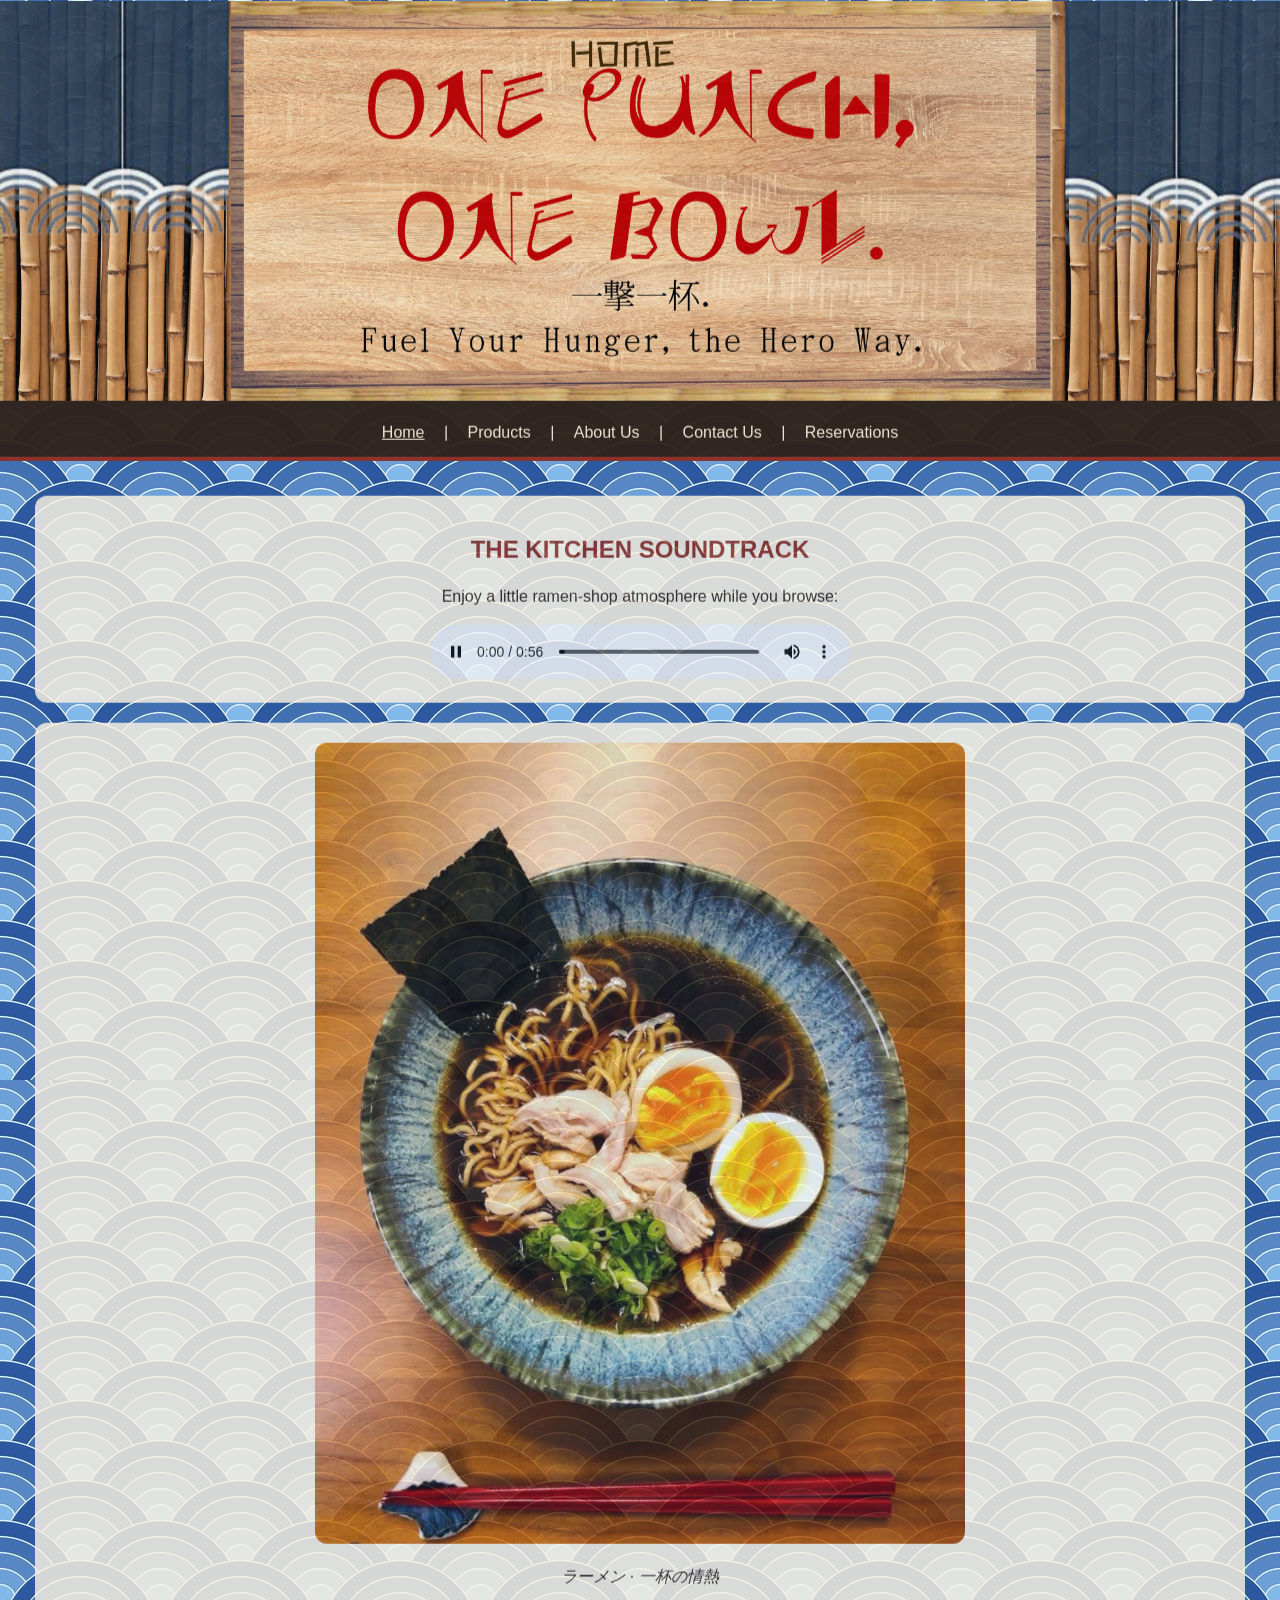
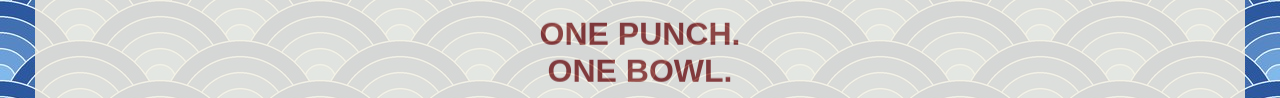
<file: index.html>
<!doctype html>
<html lang="en">
<meta charset="utf-8">
<meta http-equiv="refresh" content="0; url=home.html">
<link rel="canonical" href="home.html">
<title>Redirecting to the home page</title>
<p><a href="home.html">Go to the home page</a></p>
</html>
</file>
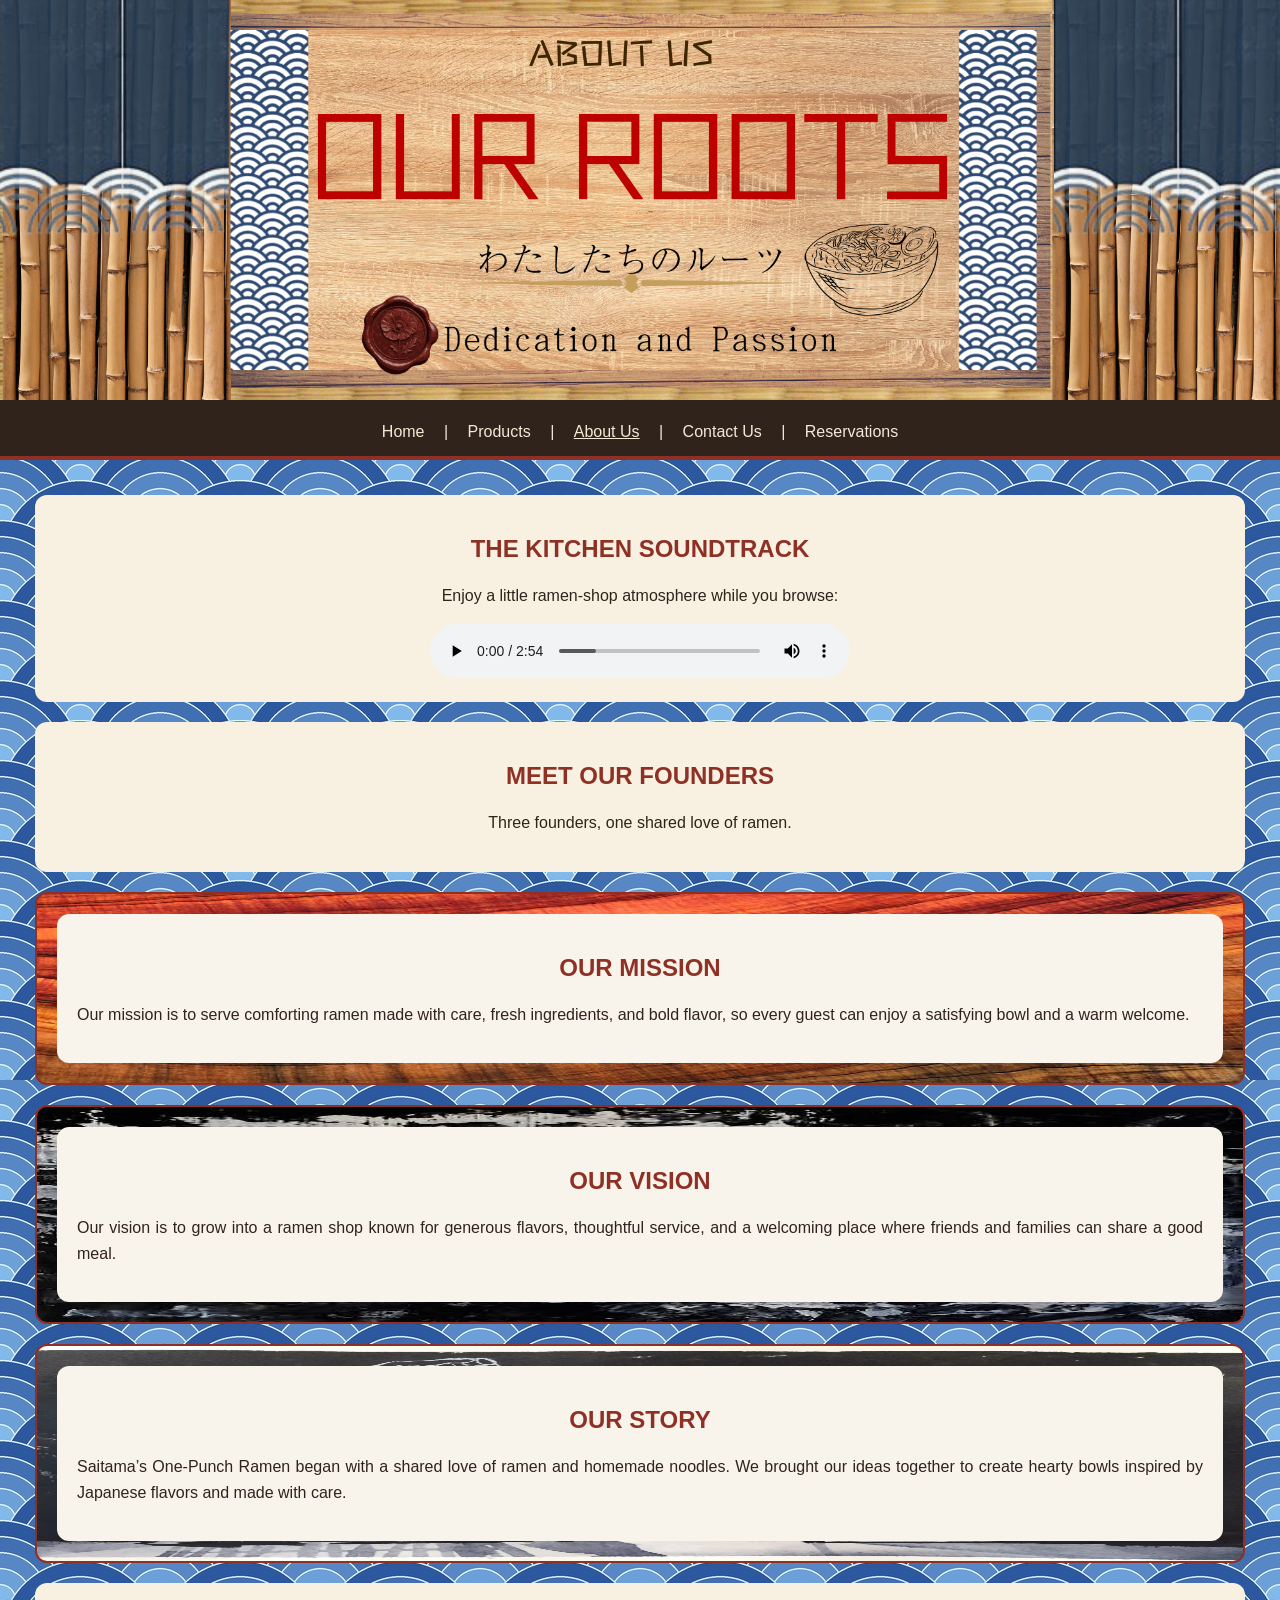
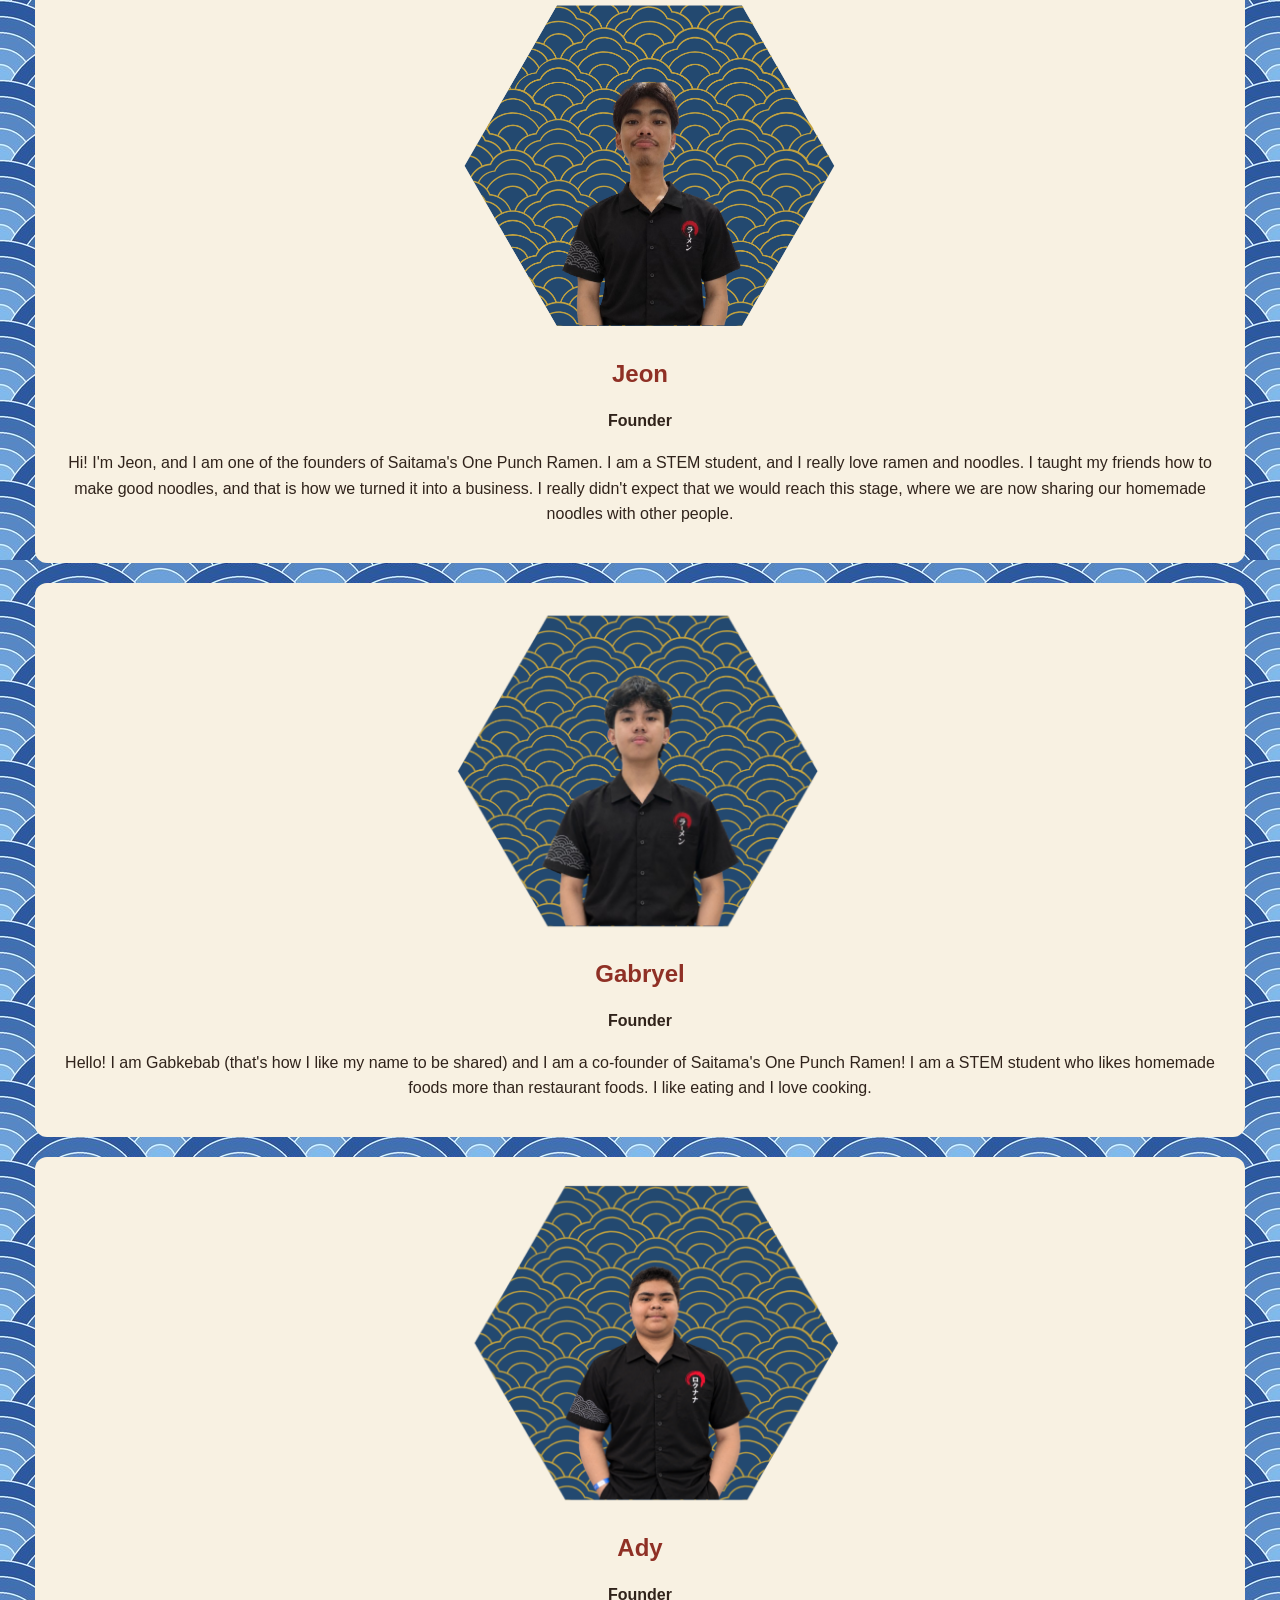
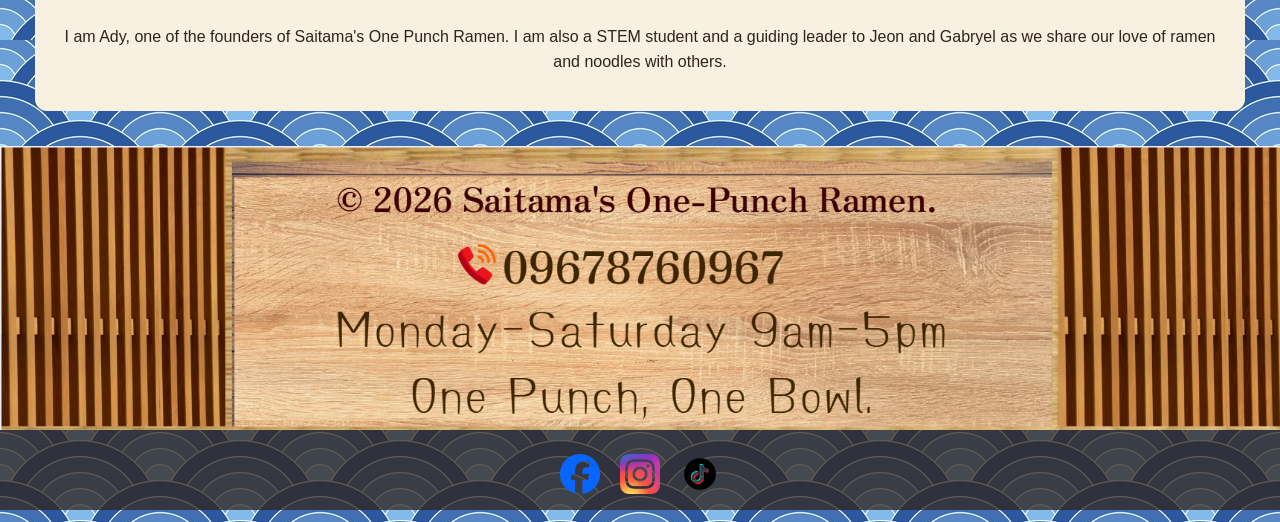
<file: about.html>
<!DOCTYPE html>
<html lang="en">
<head>
    <meta charset="UTF-8">
    <meta name="viewport" content="width=1024, initial-scale=1.0">
    <title>About Us | Saitama’s One-Punch Ramen</title>
    <link rel="stylesheet" href="styles.css">
</head>
<body class="with-background">
    <header id="top" class="theme-about">
        <h1><img class="banner" src="theydontknowboutus.png" alt="About Us: Our Roots"></h1>
        <nav>
            <a class="nav-link" href="home.html">Home</a> |
            <a class="nav-link" href="products.html">Products</a> |
            <a class="nav-link" href="about.html"><u>About Us</u></a> |
            <a class="nav-link" href="contactus.html">Contact Us</a> |
            <a class="nav-link" href="reservation.html">Reservations</a>
        </nav>
        <hr class="header-rule">
    </header>

    <main class="theme-about">
  <section>
            <h2 id="audio-heading">THE KITCHEN SOUNDTRACK</h2>
            <p>Enjoy a little ramen-shop atmosphere while you browse:</p>
            <audio controls autoplay loop>
                <source src="about.mp3" type="audio/mpeg">
            </audio>
        </section>
        <section class="profile">
            <h2>MEET OUR FOUNDERS</h2>
            <p>Three founders, one shared love of ramen.</p>
        </section>

        <section class="story-card mission-card">
            <div class="story-text">
                <h2>OUR MISSION</h2>
                <p>Our mission is to serve comforting ramen made with care, fresh ingredients, and bold flavor, so every guest can enjoy a satisfying bowl and a warm welcome.</p>
            </div>
        </section>

        <section class="story-card vision-card">
            <div class="story-text">
                <h2>OUR VISION</h2>
                <p>Our vision is to grow into a ramen shop known for generous flavors, thoughtful service, and a welcoming place where friends and families can share a good meal.</p>
            </div>
        </section>

        <section class="story-card story-image-card">
            <div class="story-text">
                <h2>OUR STORY</h2>
                <p>Saitama’s One-Punch Ramen began with a shared love of ramen and homemade noodles. We brought our ideas together to create hearty bowls inspired by Japanese flavors and made with care.</p>
            </div>
        </section>

        <section class="profile">
            <img class="team-photo" src="jeon.png" alt="Jeon">
            <h2>Jeon</h2>
            <p><b>Founder</b></p>
            <p>Hi! I'm Jeon, and I am one of the founders of Saitama's One Punch Ramen. I am a STEM student, and I really love ramen and noodles. I taught my friends how to make good noodles, and that is how we turned it into a business. I really didn't expect that we would reach this stage, where we are now sharing our homemade noodles with other people.</p>
        </section>

        <section class="profile">
            <img class="team-photo" src="gab.png" alt="Gabryel">
            <h2>Gabryel</h2>
            <p><b>Founder</b></p>
            <p>Hello! I am Gabkebab (that's how I like my name to be shared) and I am a co-founder of Saitama's One Punch Ramen! I am a STEM student who likes homemade foods more than restaurant foods. I like eating and I love cooking.</p>
        </section>

        <section class="profile">
            <img class="team-photo" src="adycute.png" alt="Ady">
            <h2>Ady</h2>
            <p><b>Founder</b></p>
            <p>I am Ady, one of the founders of Saitama's One Punch Ramen. I am also a STEM student and a guiding leader to Jeon and Gabryel as we share our love of ramen and noodles with others.</p>
        </section>
    </main>

    <footer>
        <img class="banner" src="footer.png" alt="© 2026 Saitama’s One-Punch Ramen. Call 09678760967. Open Monday to Saturday, 9am to 5pm. One Punch, One Bowl.">
        <p class="social-links">
            <a href="https://www.facebook.com/profile.php?id=61596126935821" target="_blank"><img class="social-icon" src="fb.png" alt="Facebook"></a>
            <a href="https://www.instagram.com/sopramenn/" target="_blank"><img class="social-icon" src="ig.png" alt="Instagram"></a>
            <a href="https://www.tiktok.com/@saitamasonepunchramen?_r=1&amp;_t=ZS-9BAO5ym39U5" target="_blank"><img class="social-icon" src="tt.png" alt="TikTok"></a>
        </p>
    </footer>
</body>
</html>
</file>
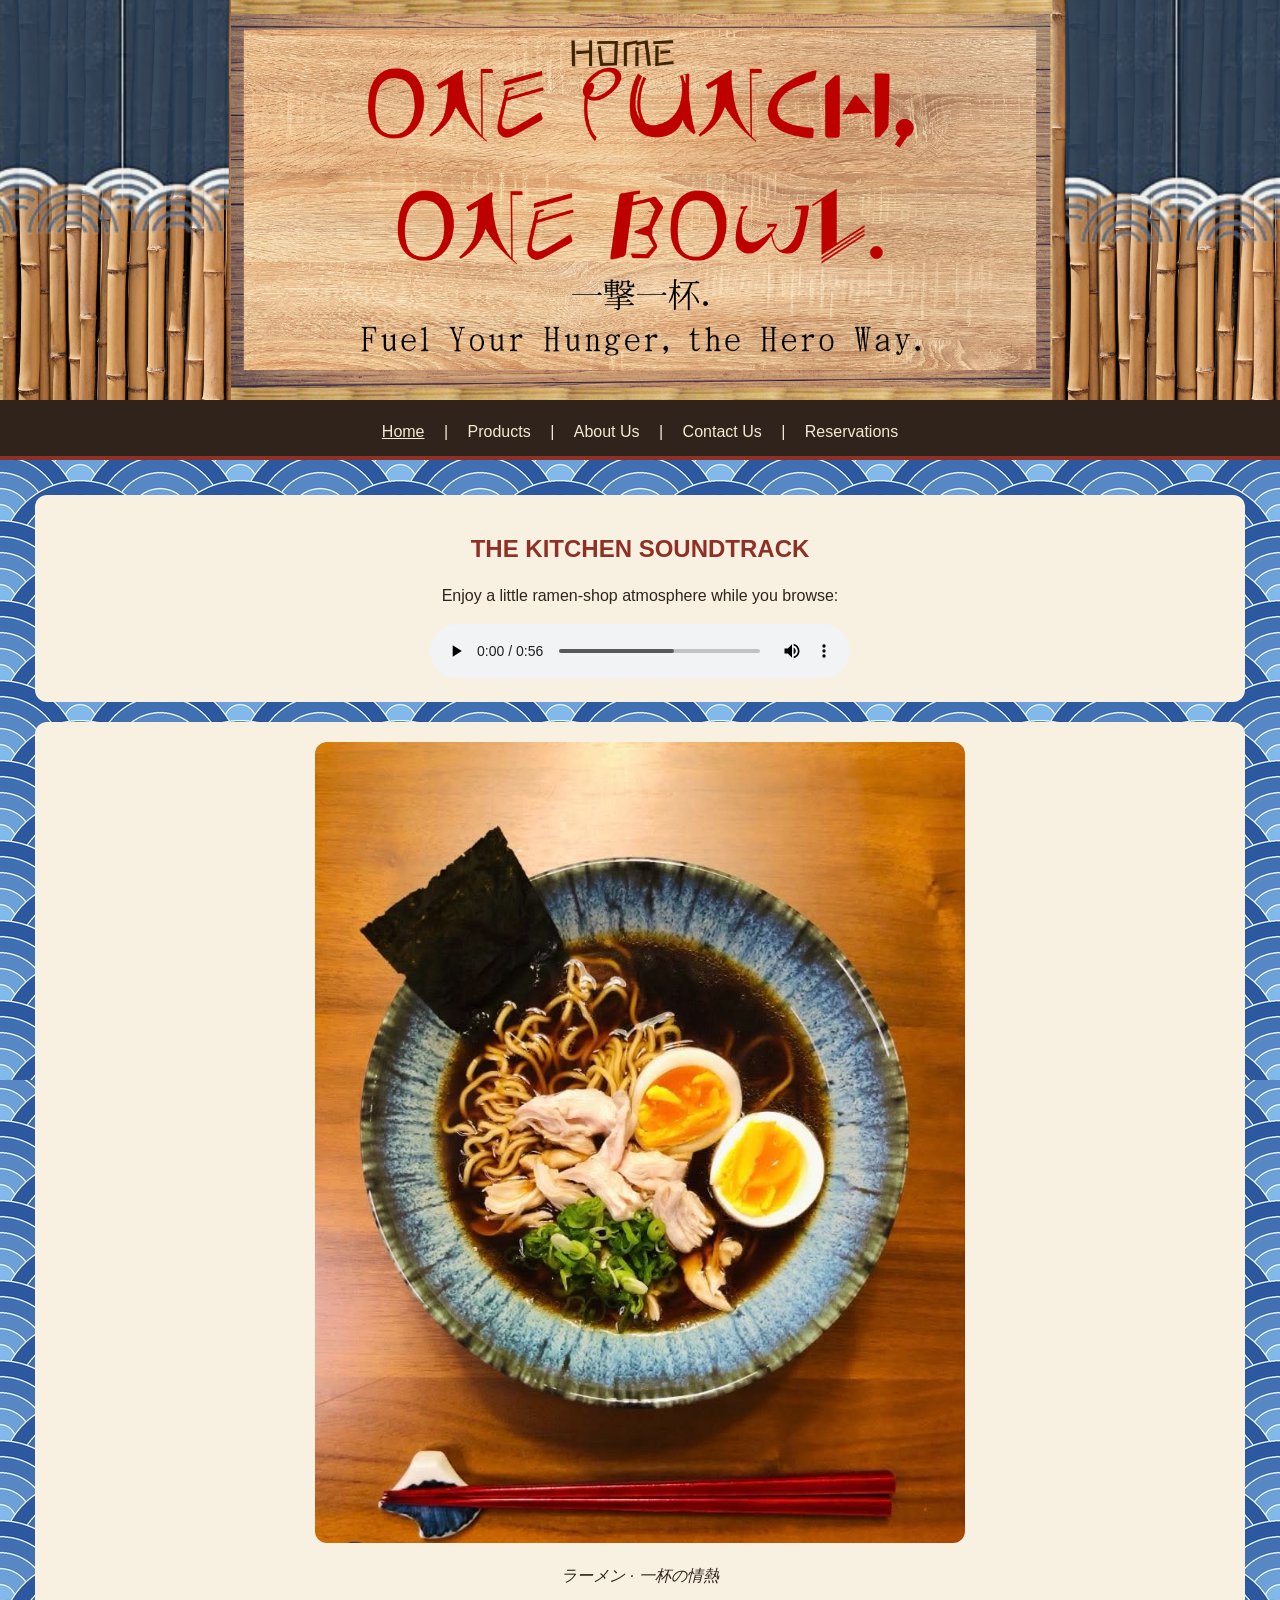
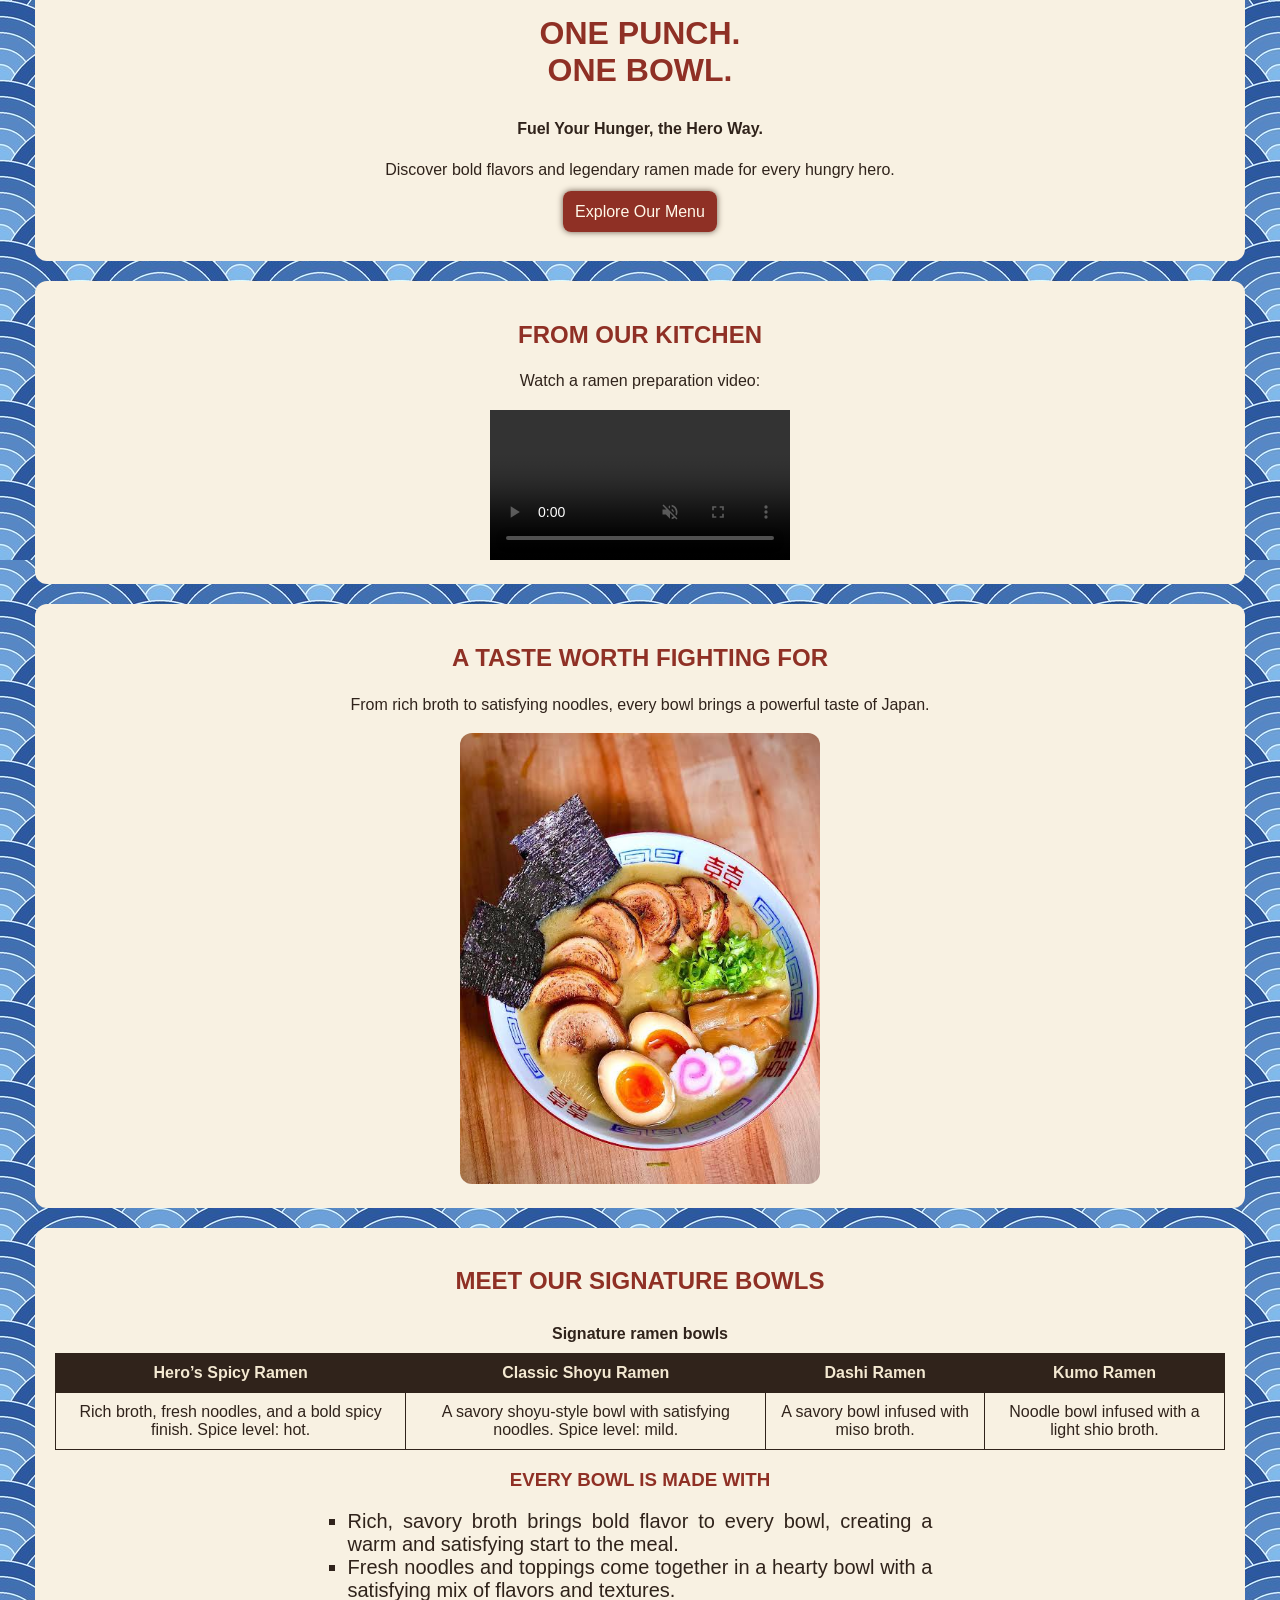
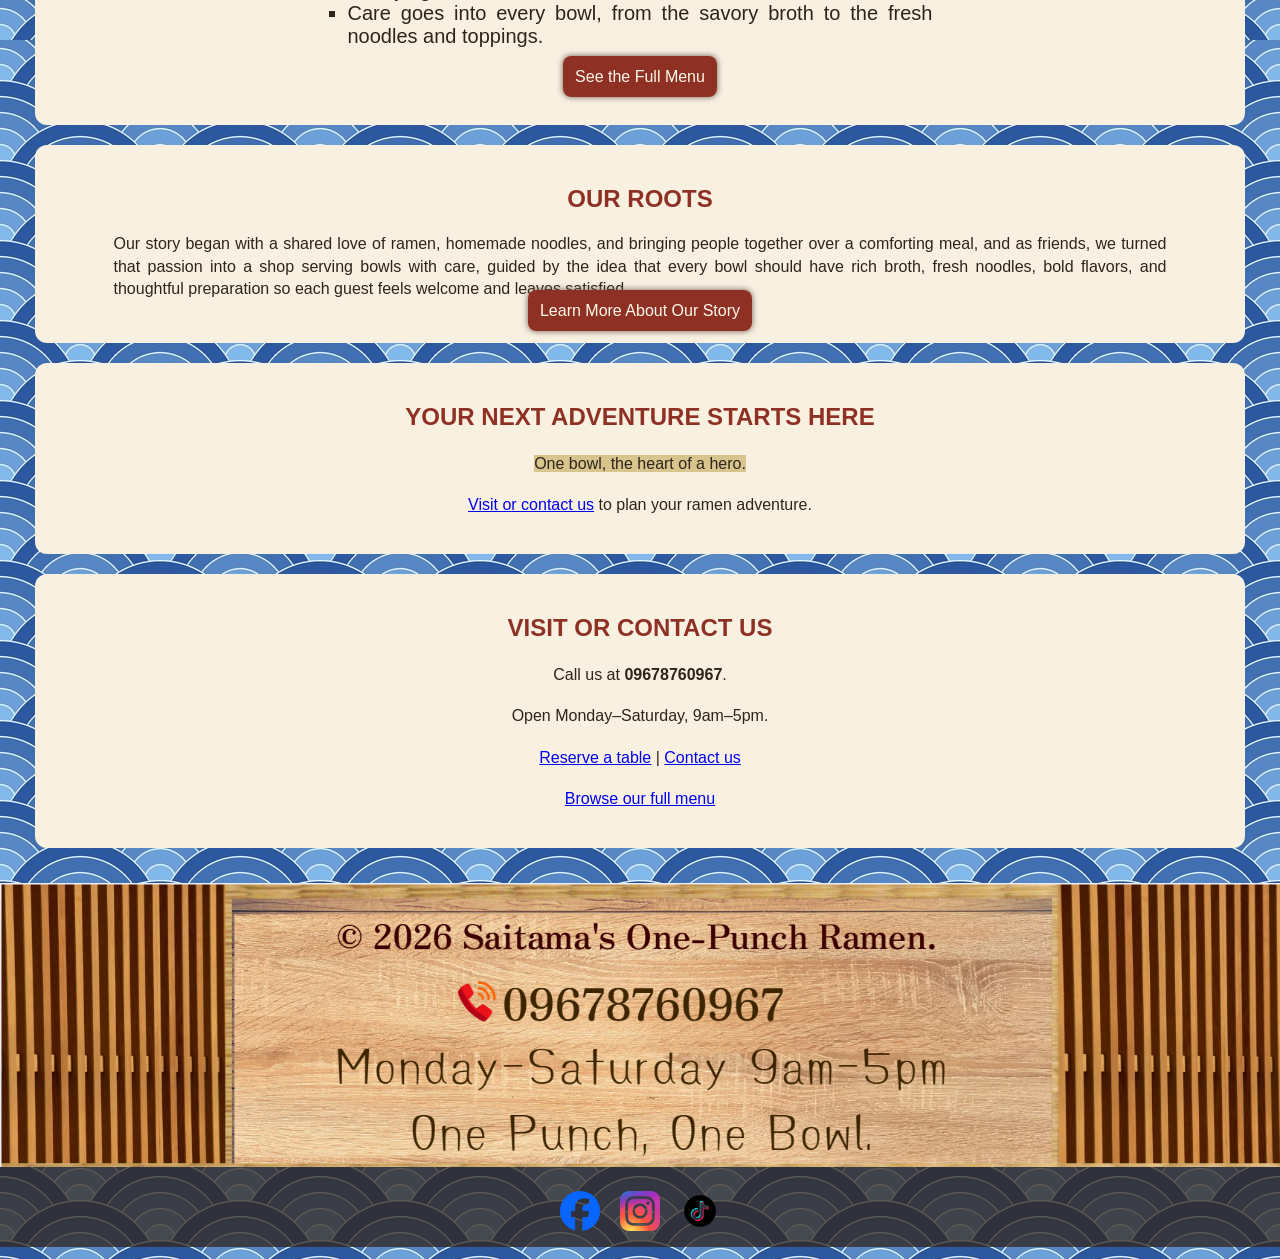
<file: home.html>
<!DOCTYPE html>
<html lang="en">
<head>
    <meta charset="UTF-8">
    <meta name="viewport" content="width=1024, initial-scale=1.0">
    <title>Saitama’s One-Punch Ramen | Home</title>
    <link rel="stylesheet" href="styles.css">
</head>
<body id="home-page" class="with-background">
    <header id="top" class="theme-home">
        <h1><img class="banner" src="home.png" alt="Saitama’s One-Punch Ramen"></h1>
        <nav>
            <a class="nav-link" href="home.html"><u>Home</u></a> |
            <a class="nav-link" href="products.html">Products</a> |
            <a class="nav-link" href="about.html">About Us</a> |
            <a class="nav-link" href="contactus.html">Contact Us</a> |
            <a class="nav-link" href="reservation.html">Reservations</a>
        </nav>
        <hr class="header-rule">
    </header>
<main id="home-content" class="theme-home">
        <section>
            <h2 id="audio-heading">THE KITCHEN SOUNDTRACK</h2>
            <p>Enjoy a little ramen-shop atmosphere while you browse:</p>
            <audio controls autoplay loop>
                <source src="home.mp3" type="audio/mpeg">
            </audio>
        </section>
        <section id="welcome">
            <img class="hero-photo" src="dashi.jpg" alt="A bowl of Dashi Ramen">
            <p><em>ラーメン · 一杯の情熱</em></p>
            <h2 id="welcome-heading">ONE PUNCH.<br>ONE BOWL.</h2>
            <p><strong>Fuel Your Hunger, the Hero Way.</strong></p>
            <p>Discover bold flavors and legendary ramen made for every hungry hero.</p>
            <p><a class="button" href="#menu">Explore Our Menu</a></p>
        </section>
  <section>
            <h2 id="video-heading">FROM OUR KITCHEN</h2>
            <p>Watch a ramen preparation video:</p>
            <video controls muted autoplay loop>
                <source src="prep.mp4" type="video/mp4">
            </video>
        </section>

        <section id="taste">
            <h2>A TASTE WORTH FIGHTING FOR</h2>
            <p>From rich broth to satisfying noodles, every bowl brings a powerful taste of Japan.</p>
            <img class="section-photo" src="naruto.jpg" alt="A bowl of Kumo Ramen">
        </section>

        <section id="menu">
            <h2>MEET OUR SIGNATURE BOWLS</h2>
	    <div>
            <table>
                <caption><b>Signature ramen bowls</b></caption>
                <thead>
                    <tr>
                        <th class="table-heading">Hero’s Spicy Ramen</th>
                        <th class="table-heading">Classic Shoyu Ramen</th>
			<th class="table-heading">Dashi Ramen</th>
			<th class="table-heading">Kumo Ramen</th>
                    </tr>
                </thead>
                <tbody>
                    <tr> 
                        <td>Rich broth, fresh noodles, and a bold spicy finish. Spice level: hot.</td>
                        <td>A savory shoyu-style bowl with satisfying noodles. Spice level: mild.</td>
			<td>A savory bowl infused with miso broth.</td>
			<td>Noodle bowl infused with a light shio broth.</td>

			
                    </tr>
                </tbody>
            </table>
	    </div>

            <h3>EVERY BOWL IS MADE WITH</h3>
	<ul>
                <li>Rich, savory broth brings bold flavor to every bowl, creating a warm and satisfying start to the meal.</li>
                <li>Fresh noodles and toppings come together in a hearty bowl with a satisfying mix of flavors and textures.</li>
                <li>Care goes into every bowl, from the savory broth to the fresh noodles and toppings.</li>
            </ul>

            <p><a class="button" href="products.html">See the Full Menu</a></p>
        </section>

        <section id="about">
            <h2>OUR ROOTS</h2>
            <p>Our story began with a shared love of ramen, homemade noodles, and bringing people together over a comforting meal, and as friends, we turned that passion into a shop serving bowls with care, guided by the idea that every bowl should have rich broth, fresh noodles, bold flavors, and thoughtful preparation so each guest feels welcome and leaves satisfied.</p>
            <p><a class="button" href="about.html">Learn More About Our Story</a></p>
        </section>

        <section id="adventure">
            <h2>YOUR NEXT ADVENTURE STARTS HERE</h2>
            <p><mark>One bowl, the heart of a hero.</mark></p>
            <p><a href="contactus.html">Visit or contact us</a> to plan your ramen adventure.</p>
        </section>

        <section id="contact">
            <h2>VISIT OR CONTACT US</h2>
            <p>Call us at <strong>09678760967</strong>.</p>
            <p>Open Monday–Saturday, 9am–5pm.</p>
            <p><a href="reservation.html">Reserve a table</a> | <a href="contactus.html">Contact us</a></p>
            <p><a href="products.html">Browse our full menu</a></p>
        </section>
    </main>

    <footer>
        <img class="banner" src="footer.png" alt="© 2026 Saitama’s One-Punch Ramen. Call 09678760967. Open Monday to Saturday, 9am to 5pm. One Punch, One Bowl.">
        <p class="social-links">
            <a href="https://www.facebook.com/profile.php?id=61596126935821" target="_blank"><img class="home-social-icon" src="fb.png" alt="Facebook"></a>
            <a href="https://www.instagram.com/sopramenn/" target="_blank"><img class="home-social-icon" src="ig.png" alt="Instagram"></a>
            <a href="https://www.tiktok.com/@saitamasonepunchramen?_r=1&amp;_t=ZS-9BAO5ym39U5" target="_blank"><img class="home-social-icon" src="tt.png" alt="TikTok"></a>
        </p>
    </footer>
</body>
</html>
</file>
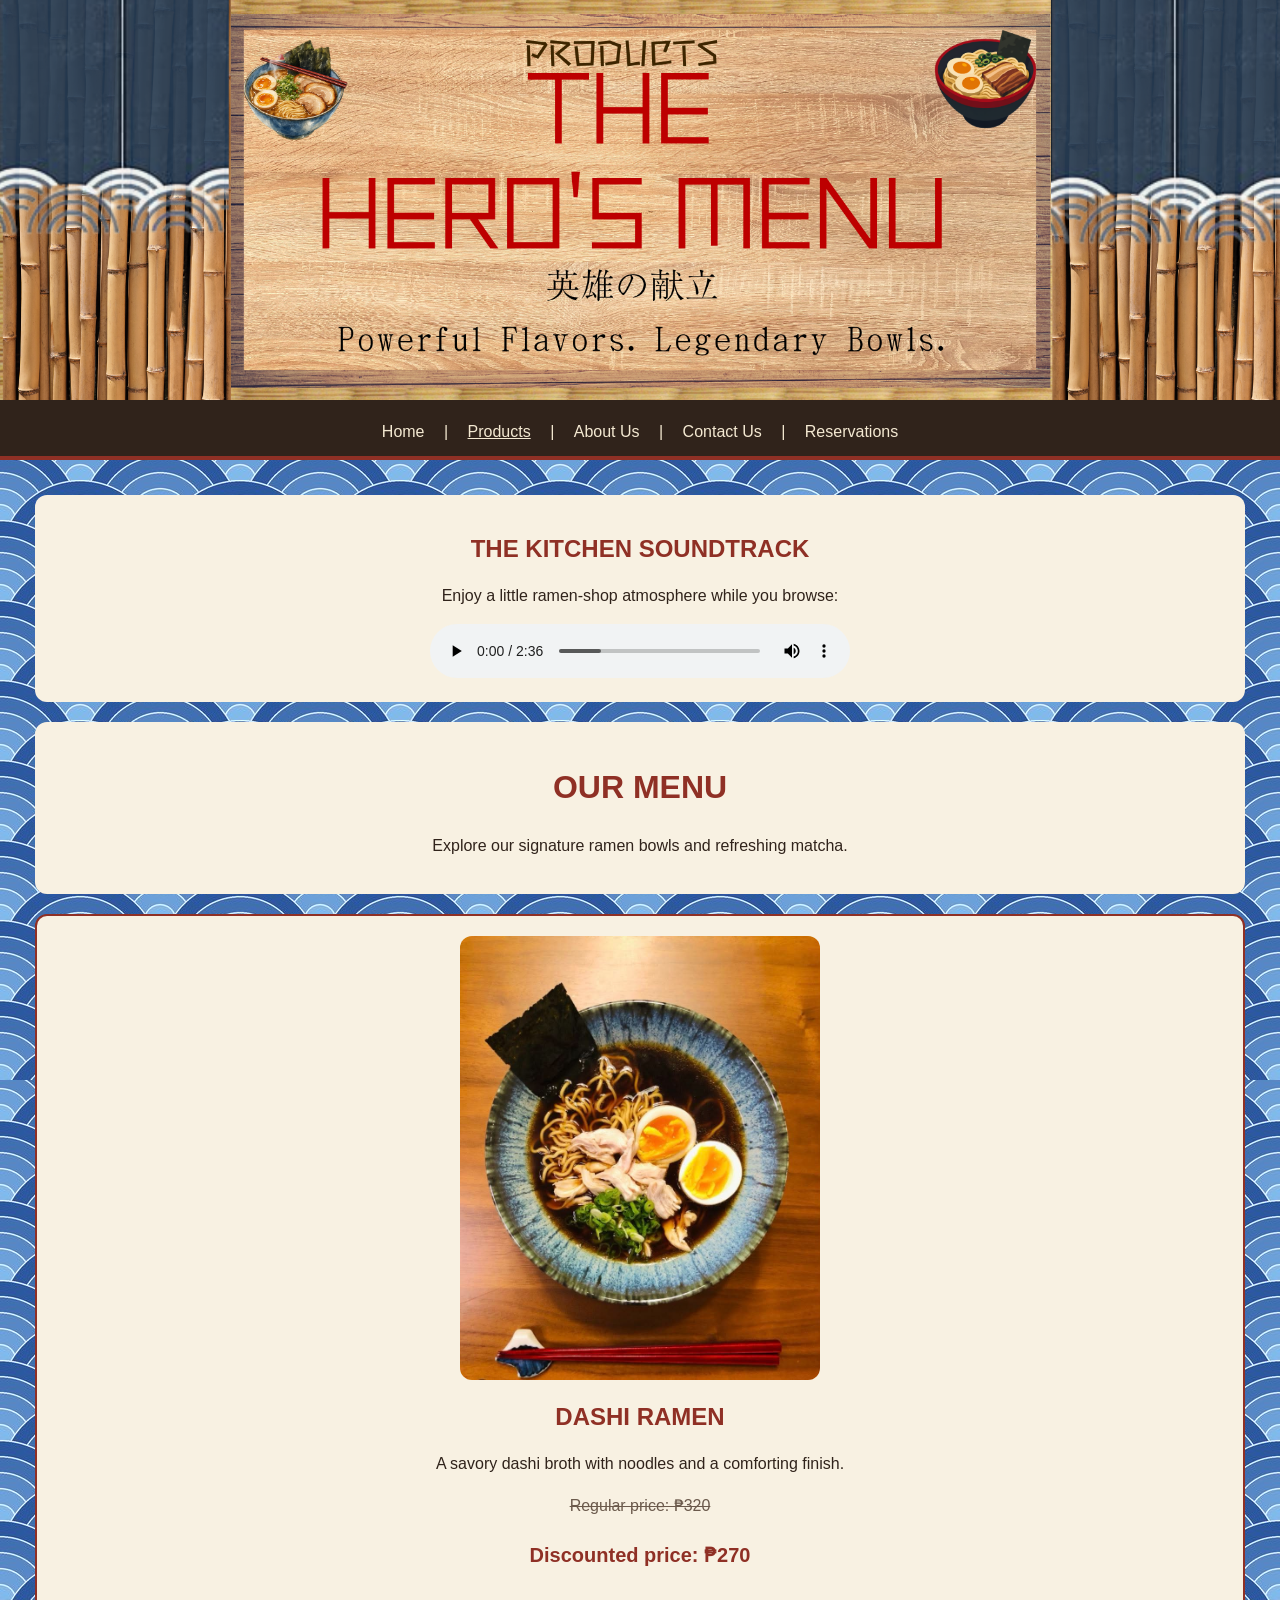
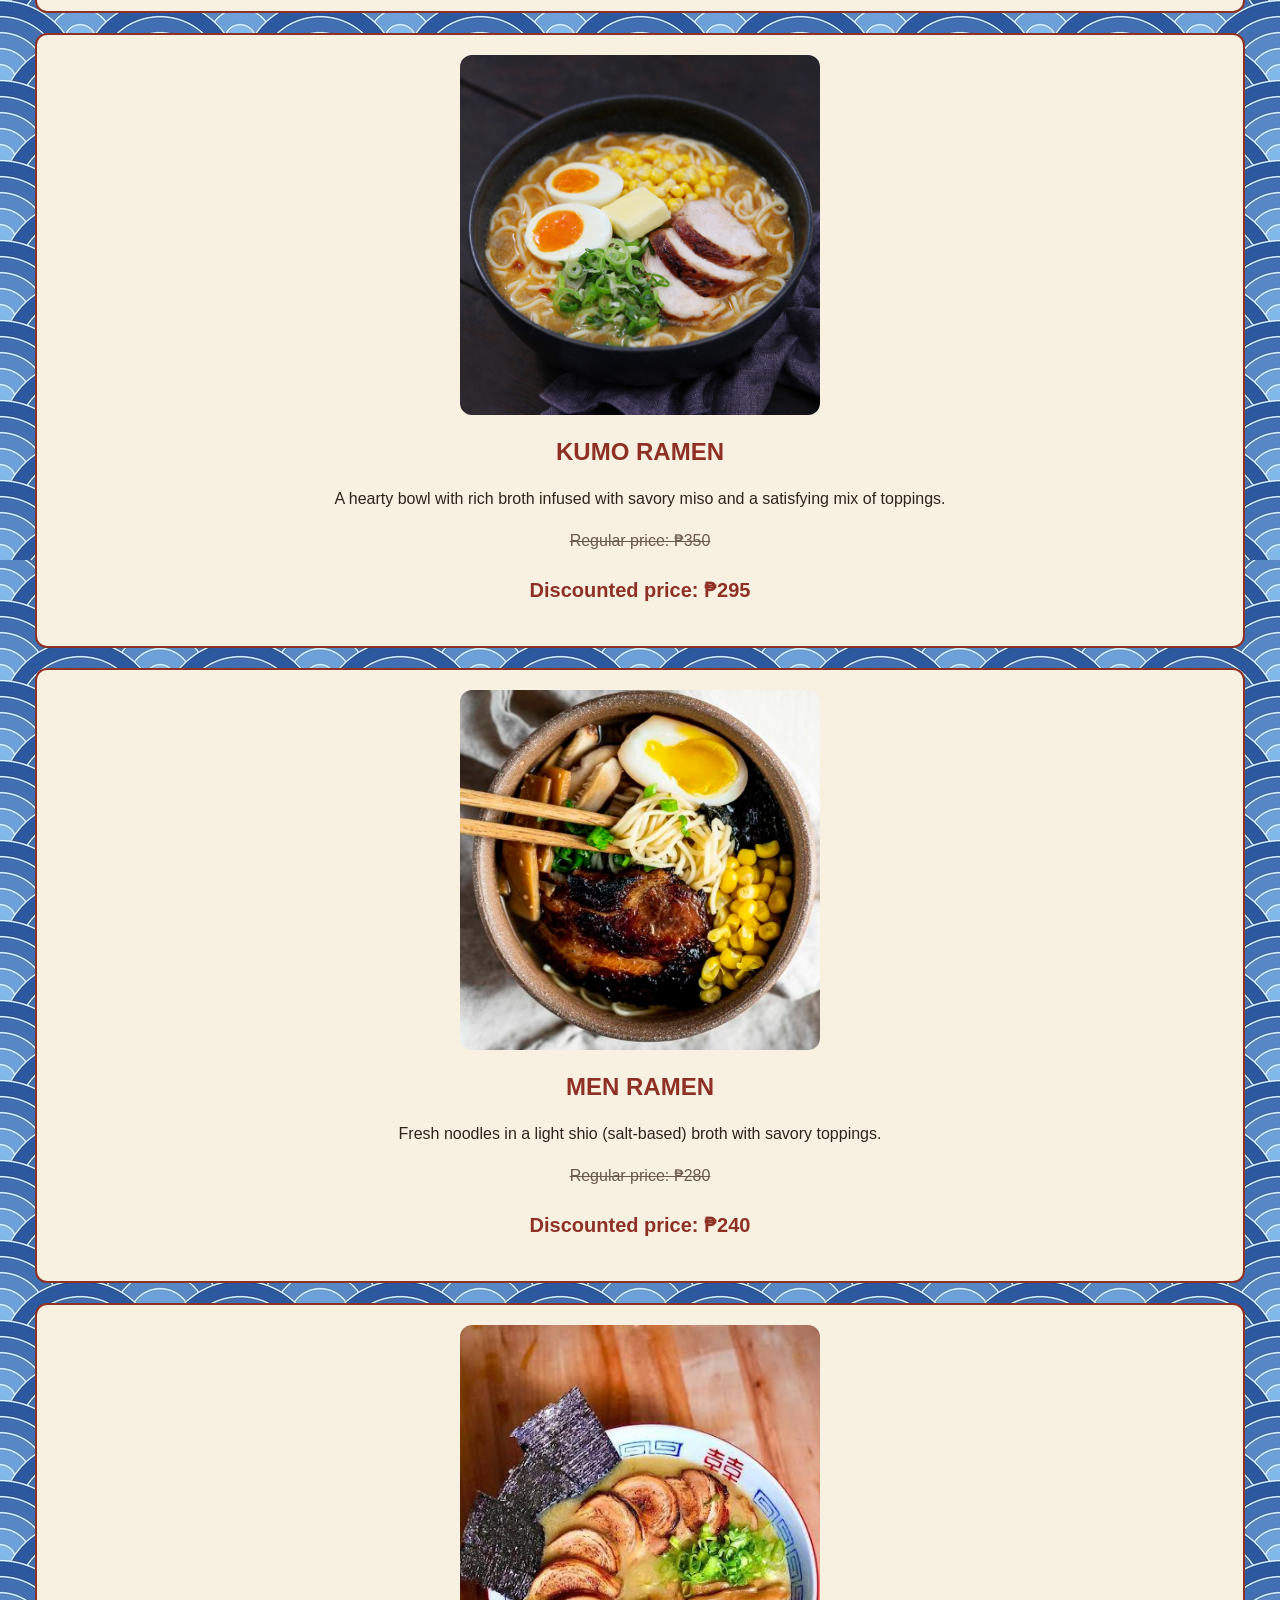
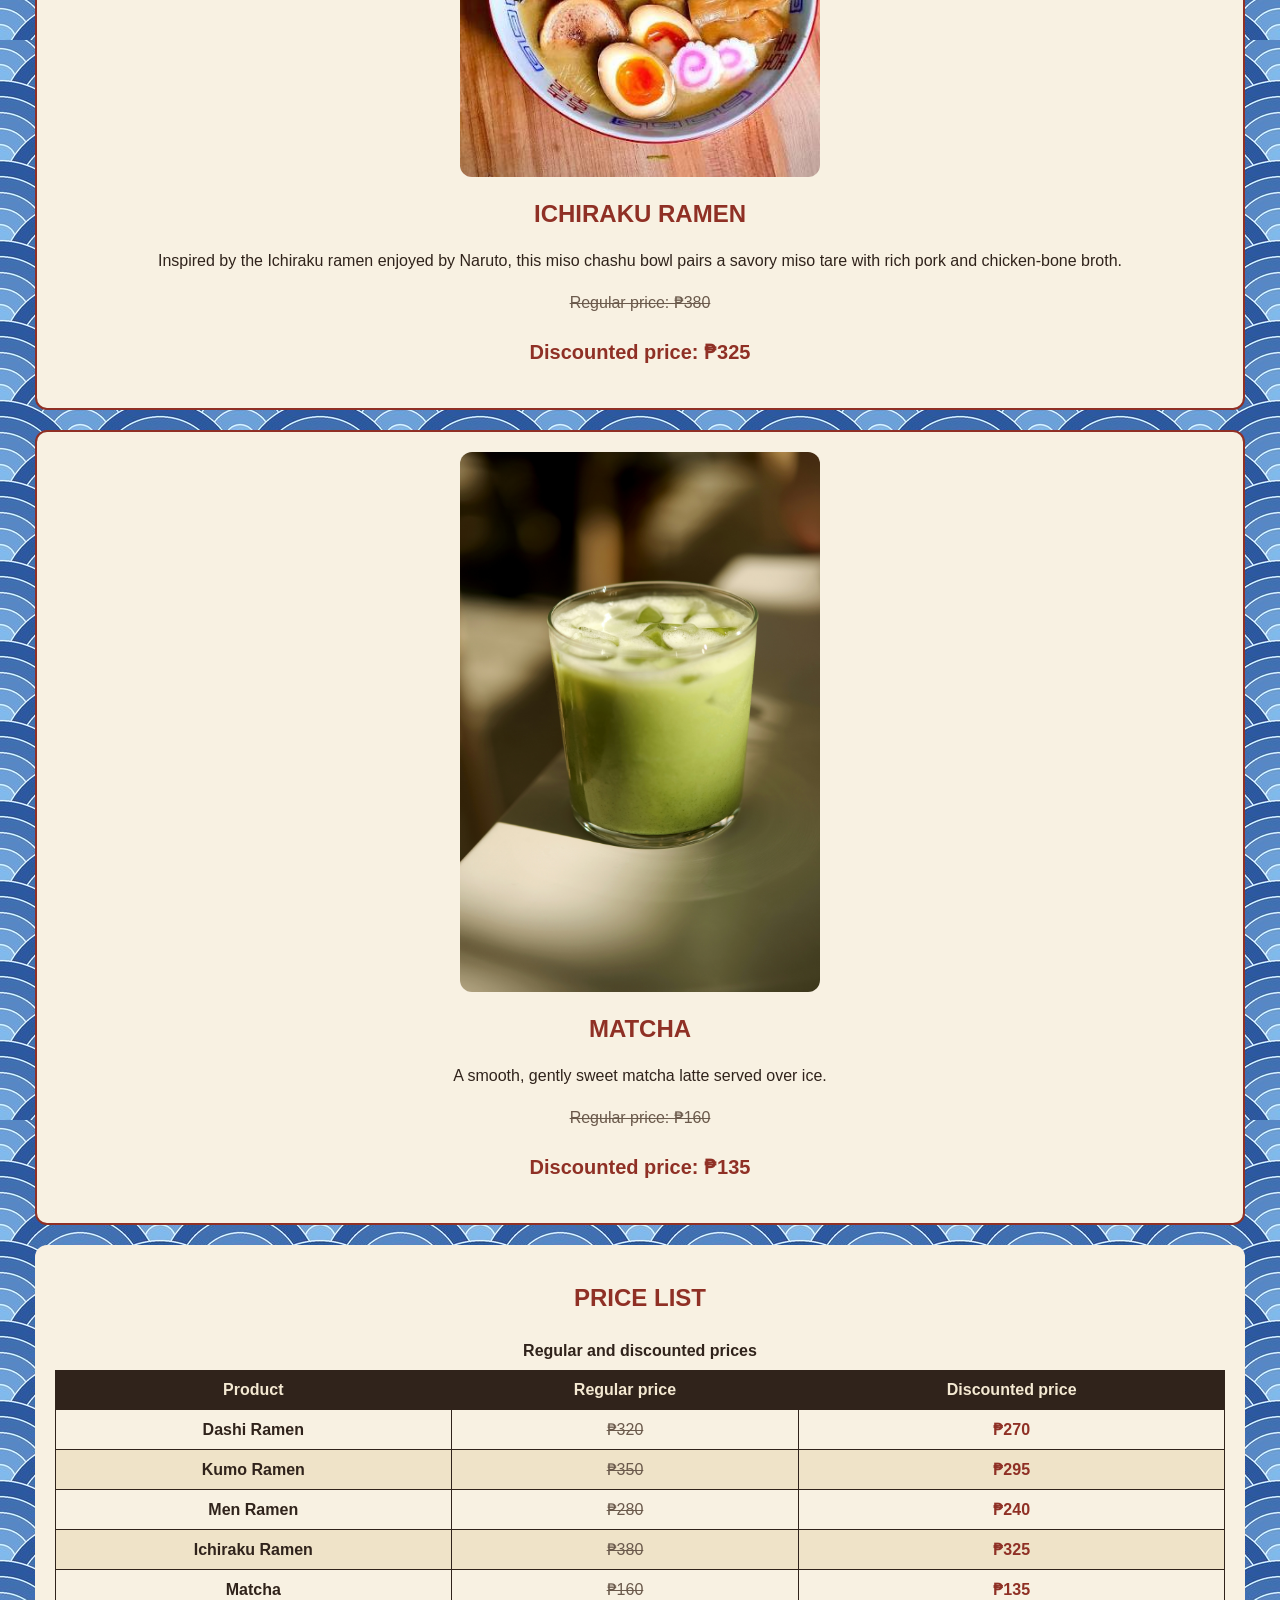
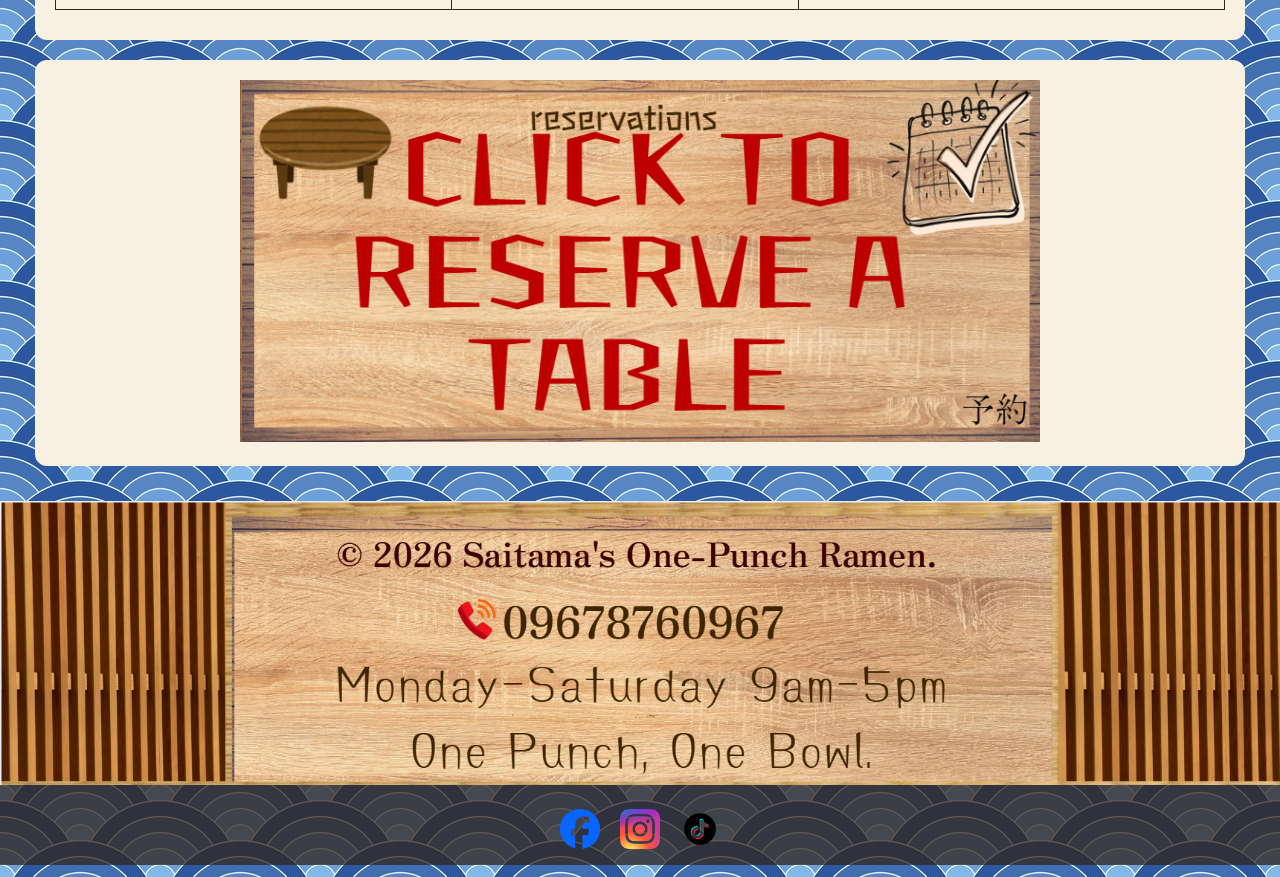
<file: products.html>
<!DOCTYPE html>
<html lang="en">
<head>
    <meta charset="UTF-8">
    <meta name="viewport" content="width=1024, initial-scale=1.0">
    <title>Products and Services | Saitama’s One-Punch Ramen</title>
    <link rel="stylesheet" href="styles.css">
</head>
<body class="with-background">
    <header id="top" class="theme-products">
        <h1><img class="banner" src="products.png" alt="Saitama’s One-Punch Ramen"></h1>
        <nav>
            <a class="nav-link" href="home.html">Home</a> |
            <a class="nav-link" href="products.html"><u>Products</u></a> |
            <a class="nav-link" href="about.html">About Us</a> |
            <a class="nav-link" href="contactus.html">Contact Us</a> |
            <a class="nav-link" href="reservation.html">Reservations</a>
        </nav>
        <hr class="header-rule">
    </header>

    <main id="products" class="theme-products">
  <section>
            <h2 id="audio-heading">THE KITCHEN SOUNDTRACK</h2>
            <p>Enjoy a little ramen-shop atmosphere while you browse:</p>
            <audio controls autoplay>
                <source src="jpmusic.mp3" type="audio/mpeg">
            </audio>
        </section>

        <section>
            <h2 id="products-heading">OUR MENU</h2>
            <p>Explore our signature ramen bowls and refreshing matcha.</p>
        </section>

        <section class="menu-item">
            <img class="menu-photo" src="dashi.jpg" alt="A bowl of Dashi Ramen">
            <h2 id="dashi-heading">DASHI RAMEN</h2>
            <p>A savory dashi broth with noodles and a comforting finish.</p>
            <p class="price-old"><s>Regular price: ₱320</s></p>
            <p class="price-new menu-item-price"><b>Discounted price: ₱270</b></p>
        </section>

        <section class="menu-item">
            <img class="menu-photo" src="kumoramen.jpg" alt="A bowl of Kumo Ramen">
            <h2 id="kumo-heading">KUMO RAMEN</h2>
            <p>A hearty bowl with rich broth infused with savory miso and a satisfying mix of toppings.</p>
            <p class="price-old"><s>Regular price: ₱350</s></p>
            <p class="price-new menu-item-price"><b>Discounted price: ₱295</b></p>
        </section>

        <section class="menu-item">
            <img class="menu-photo" src="menramen.jpg" alt="A bowl of Men Ramen">
            <h2 id="men-heading">MEN RAMEN</h2>
            <p>Fresh noodles in a light shio (salt-based) broth with savory toppings.</p>
            <p class="price-old"><s>Regular price: ₱280</s></p>
            <p class="price-new menu-item-price"><b>Discounted price: ₱240</b></p>
        </section>

        <section class="menu-item">
            <img class="menu-photo" src="ichirakuramen.jfif" alt="A bowl of Ichiraku Ramen">
            <h2 id="ichiraku-heading">ICHIRAKU RAMEN</h2>
            <p>Inspired by the Ichiraku ramen enjoyed by Naruto, this miso chashu bowl pairs a savory miso tare with rich pork and chicken-bone broth.</p>
            <p class="price-old"><s>Regular price: ₱380</s></p>
            <p class="price-new menu-item-price"><b>Discounted price: ₱325</b></p>
        </section>

        <section class="menu-item">
            <img class="menu-photo" src="matcha.jpg" alt="A glass of iced matcha latte">
            <h2 id="matcha-heading">MATCHA</h2>
            <p>A smooth, gently sweet matcha latte served over ice.</p>
            <p class="price-old"><s>Regular price: ₱160</s></p>
            <p class="price-new menu-item-price"><b>Discounted price: ₱135</b></p>
        </section>

        <section>
            <h2 id="price-heading">PRICE LIST</h2>
            <table>
                <caption><b>Regular and discounted prices</b></caption>
                <thead>
                    <tr>
                        <th class="table-heading">Product</th>
                        <th class="table-heading">Regular price</th>
                        <th class="table-heading">Discounted price</th>
                    </tr>
                </thead>
                <tbody>
                    <tr>
                        <th>Dashi Ramen</th>
                        <td class="price-old"><s>₱320</s></td>
                        <td class="price-new"><b>₱270</b></td>
                    </tr>
                    <tr>
                        <th>Kumo Ramen</th>
                        <td class="price-old"><s>₱350</s></td>
                        <td class="price-new"><b>₱295</b></td>
                    </tr>
                    <tr>
                        <th>Men Ramen</th>
                        <td class="price-old"><s>₱280</s></td>
                        <td class="price-new"><b>₱240</b></td>
                    </tr>
                    <tr>
                        <th>Ichiraku Ramen</th>
                        <td class="price-old"><s>₱380</s></td>
                        <td class="price-new"><b>₱325</b></td>
                    </tr>
                    <tr>
                        <th>Matcha</th>
                        <td class="price-old"><s>₱160</s></td>
                        <td class="price-new"><b>₱135</b></td>
                    </tr>
                </tbody>
            </table>
        </section>

       
        <section id="reservation">
            <a href="reservation.html"><img class="reservation-banner" src="reservation-banner.png" alt="Reservations. Click to reserve a table."></a>
        </section>
      
    </main>

    <footer>
        <img class="banner" src="footer.png" alt="© 2026 Saitama’s One-Punch Ramen. Call 09678760967. Open Monday to Saturday, 9am to 5pm. One Punch, One Bowl.">
        <p class="social-links">
            <a href="https://www.facebook.com/profile.php?id=61596126935821" target="_blank"><img class="social-icon" src="fb.png" alt="Facebook"></a>
            <a href="https://www.instagram.com/sopramenn/" target="_blank"><img class="social-icon" src="ig.png" alt="Instagram"></a>
            <a href="https://www.tiktok.com/@saitamasonepunchramen?_r=1&amp;_t=ZS-9BAO5ym39U5" target="_blank"><img class="social-icon" src="tt.png" alt="TikTok"></a>
        </p>
    </footer>
</body>
</html>
</file>
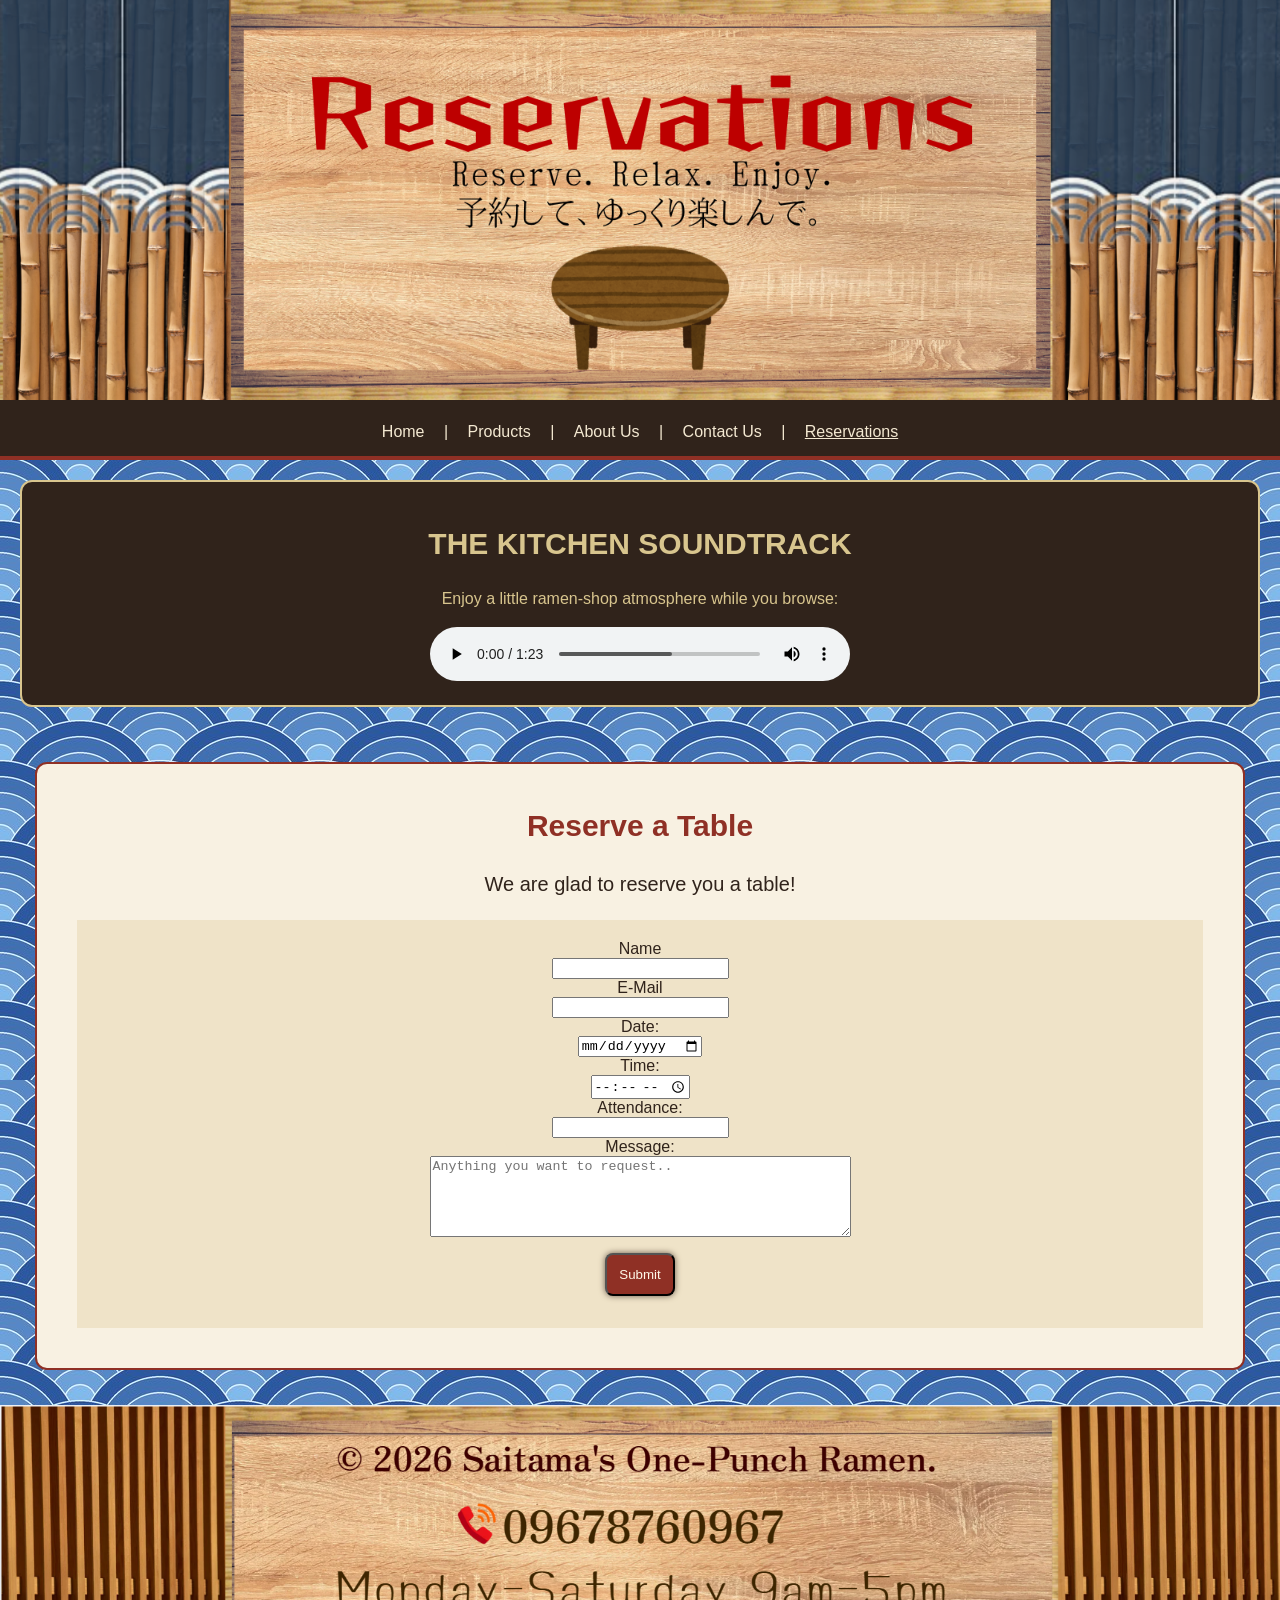
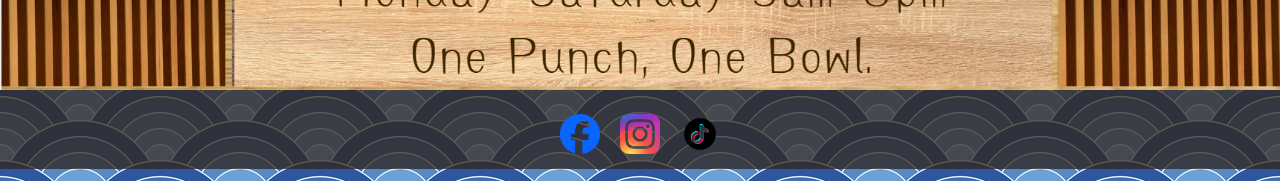
<file: reservation.html>
<!DOCTYPE html>
<html lang="en">
<head>
    <meta charset="UTF-8">
    <meta name="viewport" content="width=1024, initial-scale=1.0">
    <title>Reservations | Saitama’s One-Punch Ramen</title>
    <link rel="stylesheet" href="styles.css">
</head>
<body class="with-background">
    <header id="top" class="theme-reservation">
        <h1><img class="reservation-header" src="reservation-header.png" alt="Reservations. Reserve. Relax. Enjoy."></h1>
        <nav>
            <a class="nav-link" href="home.html">Home</a> |
            <a class="nav-link" href="products.html">Products</a> |
            <a class="nav-link" href="about.html">About Us</a> |
            <a class="nav-link" href="contactus.html">Contact Us</a> |
            <a class="nav-link" href="reservation.html"><u>Reservations</u></a>
        </nav>
        <hr class="header-rule">
    </header>
<section class="reservation-audio">
            <h2 class="reservation-heading reservation-heading-light" id="audio-heading">THE KITCHEN SOUNDTRACK</h2>
            <p class="reservation-heading-light">Enjoy a little ramen-shop atmosphere while you browse:</p>
            <audio controls autoplay>
                <source src="conres.mp3" type="audio/mpeg">
            </audio>
        </section>
    <main id="reservation-page" class="reservation-page theme-reservation">
        <section id="reservation" class="reservation-form-section">
            <h2 class="reservation-heading">Reserve a Table</h2>
            <p class="reservation-intro">We are glad to reserve you a table!</p>
            <form>
                <label for="name">Name</label><br>
                <input type="text" id="name" name="Name"><br>
                <label for="email">E-Mail</label><br>
                <input type="email" id="email" name="E_mail"><br>
                <label for="date">Date:</label><br>
                <input type="date" id="date" name="date"><br>
                <label for="time">Time:</label><br>
                <input type="time" id="time" name="time"><br>
                <label for="attendance">Attendance:</label><br>
                <input type="number" id="attendance" name="attendance"><br>
                <label for="message">Message:</label><br>
                <textarea id="message" rows="5" cols="50" name="Message" placeholder="Anything you want to request.."></textarea><br>
                <button class="reservation-submit" type="submit">Submit</button>
            </form>
        </section>
    </main>

    <footer>
        <img class="banner" src="footer.png" alt="© 2026 Saitama’s One-Punch Ramen. Call 09678760967. Open Monday to Saturday, 9am to 5pm. One Punch, One Bowl.">
        <p class="social-links">
            <a href="https://www.facebook.com/profile.php?id=61596126935821" target="_blank"><img class="social-icon" src="fb.png" alt="Facebook"></a>
            <a href="https://www.instagram.com/sopramenn/" target="_blank"><img class="social-icon" src="ig.png" alt="Instagram"></a>
            <a href="https://www.tiktok.com/@saitamasonepunchramen?_r=1&amp;_t=ZS-9BAO5ym39U5" target="_blank"><img class="social-icon" src="tt.png" alt="TikTok"></a>
        </p>
    </footer>
</body>
</html>
</file>
<file: styles.css>
body {
    margin: 0;
    background-color: #efe3c8;
    color: #30231b;
    font-family: "Bahnschrift SemiLight", Bahnschrift, Arial, sans-serif;
    text-align: center;
}

p {
    line-height: 1.6;
}

.with-background {
    background-image: url("bg.jpg");
}

header,
nav,
footer {
    background-color: #30231b;
    color: #f4e9d2;
    text-align: center;
}

footer {
    background-color: hsla(24, 28%, 15%, 0.75);
}

nav {
    padding: 15px;
}

.nav-link {
    color: #f4e9d2;
    margin: 15px;
    text-decoration: none;
}

main {
    min-height: 300px;
    padding: 15px;
}

section {
    background-color: #f8f1e2;
    margin: 20px;
    padding: 20px;
    text-align: center;
    border-radius: 12px;
    transition: transform 0.3s ease, box-shadow 0.3s ease;
}

section:hover {
    transform: translateY(-3px);
    box-shadow: 5px 8px 12px #6b5a4c;
}

.profile {
    background-color: #f8f1e2;
    margin: 20px;
    padding: 20px;
    text-align: center;
}

.story-card {
        transition: border 0.3s ease, transform 0.3s ease, box-shadow 0.3s ease;
margin: 20px;
    padding: 20px;
    border: 2px solid #8f3025;
    border-radius: 12px;
    background-size: 100% 100%;
}

.mission-card {
    background-image: url("mission.jpg");
}

.vision-card {
    background-image: url("vision.jpg");
}

.story-image-card {
    background-image: url("story.png");
}

.story-text {
    background-color: hsla(36, 55%, 95%, 0.9);
    padding: 20px;
    border-radius: 12px;
}

.story-card:hover {
    border: 5px groove #8f3025;
}

.story-text p {
    text-align: justify;
}

.story-text {
    background-color: hsla(36, 55%, 95%, 1);
}

h1 {
    margin: 0;
    font-family: "Bowlby One SC", "Agency FB", sans-serif;
    color: #f4e9d2;
}

h2,
h3 {
    font-family: "Agency FB", "Bahnschrift SemiLight", Bahnschrift, sans-serif;
    color: #8f3025;
}

.banner,
.reservation-header {
    width: 100%;
}

.header-rule {
    margin: 0;
    border: 0;
    background-color: #8f3025;
    height: 4px;
}

.hero-photo {
    width: 650px;
    border-radius: 12px;
}

.section-photo,
.menu-photo {
    width: 360px;
    border-radius: 12px;
}

.team-photo {
    width: 500px;
}

.reservation-banner {
    width: 800px;
}

#price-heading {
    text-align: center;
}

table {
    width: 100%;
    border-collapse: collapse;
    margin: 10px auto;
}

caption {
    padding: 10px;
    text-align: center;
}

th,
td {
    padding: 10px;
    border: 1px solid #30231b;
	
}

.table-heading {
    background-color: #30231b;
    color: #f4e9d2;
}

tr:nth-child(even) {
    background-color: #efe3c8;
}

.menu-item {
    border: 2px solid #8f3025;
    border-radius: 12px;
}

.price-old {
    color: #6b5a4c;
}

.price-new {
    color: #8f3025;
}

.menu-item-price {
    font-size: 20px;
}

#products-heading,
#welcome-heading {
    font-size: 32px;
}

.button,
button {
    background-color: #8f3025;
    color: #fff8e9;
    padding: 12px;
    text-decoration: none;
    margin: 12px;
    border-radius: 8px;
}

mark {
    background-color: #d8c58e;
    color: #30231b;
}

ul {
    font-size: 20px;
    text-align: justify;
    list-style-type: square;
    width: 50%;
    padding: 0;
    margin: 10px auto;
}

.intro {
    color: orange;
}
fieldset {
    border: 2px solid #8f3025;
    padding: 20px;
    margin: 20px;
    border-radius: 15px;
}

video {
    width: 300px;
}

audio {
    width: 420px;
}

.social-links {
    margin: 12px;
}

.social-icon,
.home-social-icon {
    width: 40px;
    margin: 8px;
}


a:hover,
button:hover {
    color: #30231b;
    background-color: #d8c58e;
    background-image: linear-gradient(to right, #b76e3c, #f4d06f, #b8860b);
}


img:hover {
    border: 3px solid #b8860b;
}


#about p {
    width: 90%;
    margin: 0 auto;
    text-align: justify;
    line-height: 1.4;
}


#about p:last-child {
    text-align: center;
}


nav a:hover {
    color: #30231b;
    background-image: linear-gradient(to right, #5a321f, #c89b63, #d8a928);
    padding: 8px;
    border-radius: 8px;
}

/* Added motion effects from the supplied CSS lessons */
.nav-link {
    transition: all 0.3s ease;
}

.button,
button {
    transition: color 0.3s ease, background-color 0.3s ease;
}

.menu-item,
.profile {
    transition: transform 0.35s ease;
}

.menu-item:hover,
.profile:hover {
    transform: translateY(-5px) scale(1.02);
    box-shadow: 5px 8px 12px #6b5a4c;
}


/* Additional subtle photo hover motion */
.hero-photo,
.section-photo,
.menu-photo,
.team-photo {
    transition: transform 0.3s ease;
}

.hero-photo:hover,
.section-photo:hover,
.menu-photo:hover,
.team-photo:hover {
    transform: scale(1.03);
}
/* Contact Us page styles */
.contact-intro,
.contact-details,
.contact-form-section,
.contact-audio,
.reservation-callout {
    border: 2px solid #8f3025;
    margin: 20px;
    padding: 20px;
    text-align: center;
}

.contact-intro,
.contact-details,
.contact-audio {
    background-color: #30231b;
    border-color: #d8c58e;
}

.contact-form-section {
    background-color: #f8f1e2;
    border-color: #8f3025;
}

.reservation-callout {
    background-color: #8f3025;
    border-color: #d8c58e;
}

.contact-heading {
    color: #8f3025;
    font-size: 30px;
}

.contact-heading-light {
    color: #d8c58e;
}

.contact-intro-text,
.contact-detail,
.contact-light-text {
    color: #f4e9d2;
    font-size: 20px;
}

.photo-credit {
    color: #f4e9d2;
    font-size: 14px;
}

.photo-credit-link {
    color: #d8c58e;
}

.contact-photo {
    width: 500px;
    border: 2px solid #d8c58e;
    transition: transform 0.3s ease;
}

.contact-photo:hover {
    transform: scale(1.03);
}

.contact-form {
    background-color: #efe3c8;
    margin: 20px;
    padding: 20px;
}

.contact-submit {
    transition: color 0.3s ease, background-color 0.3s ease;
}

.contact-submit:hover {
    background-color: #30231b;
    background-image: none;
    color: #f4e9d2;
}
/* Shared button hover effects for all pages */
.button,
button {
    transition: all 0.3s ease;
    box-shadow: 0 0 6px #6b5a4c;
}

.button:hover,
button:hover {
    color: #30231b;
    background-color: #d8c58e;
    background-image: linear-gradient(to right, #b76e3c, #f4d06f, #b8860b);
}

button:hover {
    transform: scale(1.05);
}

.contact-submit {
    transition: all 0.3s ease;
}
/* Reservations page palette to match Contact Us */
.reservation-audio {
    background-color: #30231b;
    border: 2px solid #d8c58e;
    margin: 20px;
    padding: 20px;
    text-align: center;
}

.reservation-form-section {
    background-color: #f8f1e2;
    border: 2px solid #8f3025;
    border-radius: 12px;
    margin: 20px;
    padding: 20px;
    text-align: center;
}

.reservation-heading {
    color: #8f3025;
    font-size: 30px;
}

.reservation-heading-light {
    color: #d8c58e;
}

.reservation-intro {
    color: #30231b;
    font-size: 20px;
}

.reservation-form-section form {
    background-color: #efe3c8;
    margin: 20px;
    padding: 20px;
}

.reservation-form-section fieldset {
    border:  3px solid #8f3025;
    border-radius: 15px;
    margin: 20px;
    padding: 20px;
    color: #30231b;
}

.reservation-form-section label,
.reservation-form-section legend {
    color: #30231b;
}

.reservation-submit {
    background-color: #8f3025;
    color: #fff8e9;
    transition: all 0.3s ease;
}

.reservation-submit:hover {
    background-color: #d8c58e;
    background-image: linear-gradient(to right, #b76e3c, #f4d06f, #b8860b);
    color: #30231b;
}
/* Lesson-based fade-in for page content containers */
div,
section {
    animation: contentFadeIn 0.8s ease-in-out 1;
    animation-fill-mode: forwards;
}

@keyframes contentFadeIn {
    from {
        opacity: 0;
    }
    to {
        opacity: 1;
    }
}
/* Page-specific Japanese-inspired entrance motion, using lesson effects */
.theme-home {
    animation: homeScroll 0.8s ease 1;
    animation-fill-mode: both;
}

@keyframes homeScroll {
    from { opacity: 0; transform: translateY(18px); }
    to { opacity: 1; transform: translateY(0); }
}

.theme-products {
    animation: menuScale 0.8s ease 1;
    animation-fill-mode: both;
}

@keyframes menuScale {
    from { opacity: 0; transform: scale(0.97); }
    to { opacity: 1; transform: scale(1); }
}

.theme-about {
    animation: storyTurn 0.8s ease 1;
    animation-fill-mode: both;
}

@keyframes storyTurn {
    from { opacity: 0; transform: rotate(-1deg); }
    to { opacity: 1; transform: rotate(0deg); }
}

.theme-contact {
    animation: contactSlide 0.8s ease 1;
    animation-fill-mode: both;
}

@keyframes contactSlide {
    from { opacity: 0; transform: translateX(-18px); }
    to { opacity: 1; transform: translateX(0); }
}

.theme-reservation {
    animation: reservationSlide 0.8s ease 1;
    animation-fill-mode: both;
}

@keyframes reservationSlide {
    from { opacity: 0; transform: translateX(18px); }
    to { opacity: 1; transform: translateX(0); }
}
</file>
